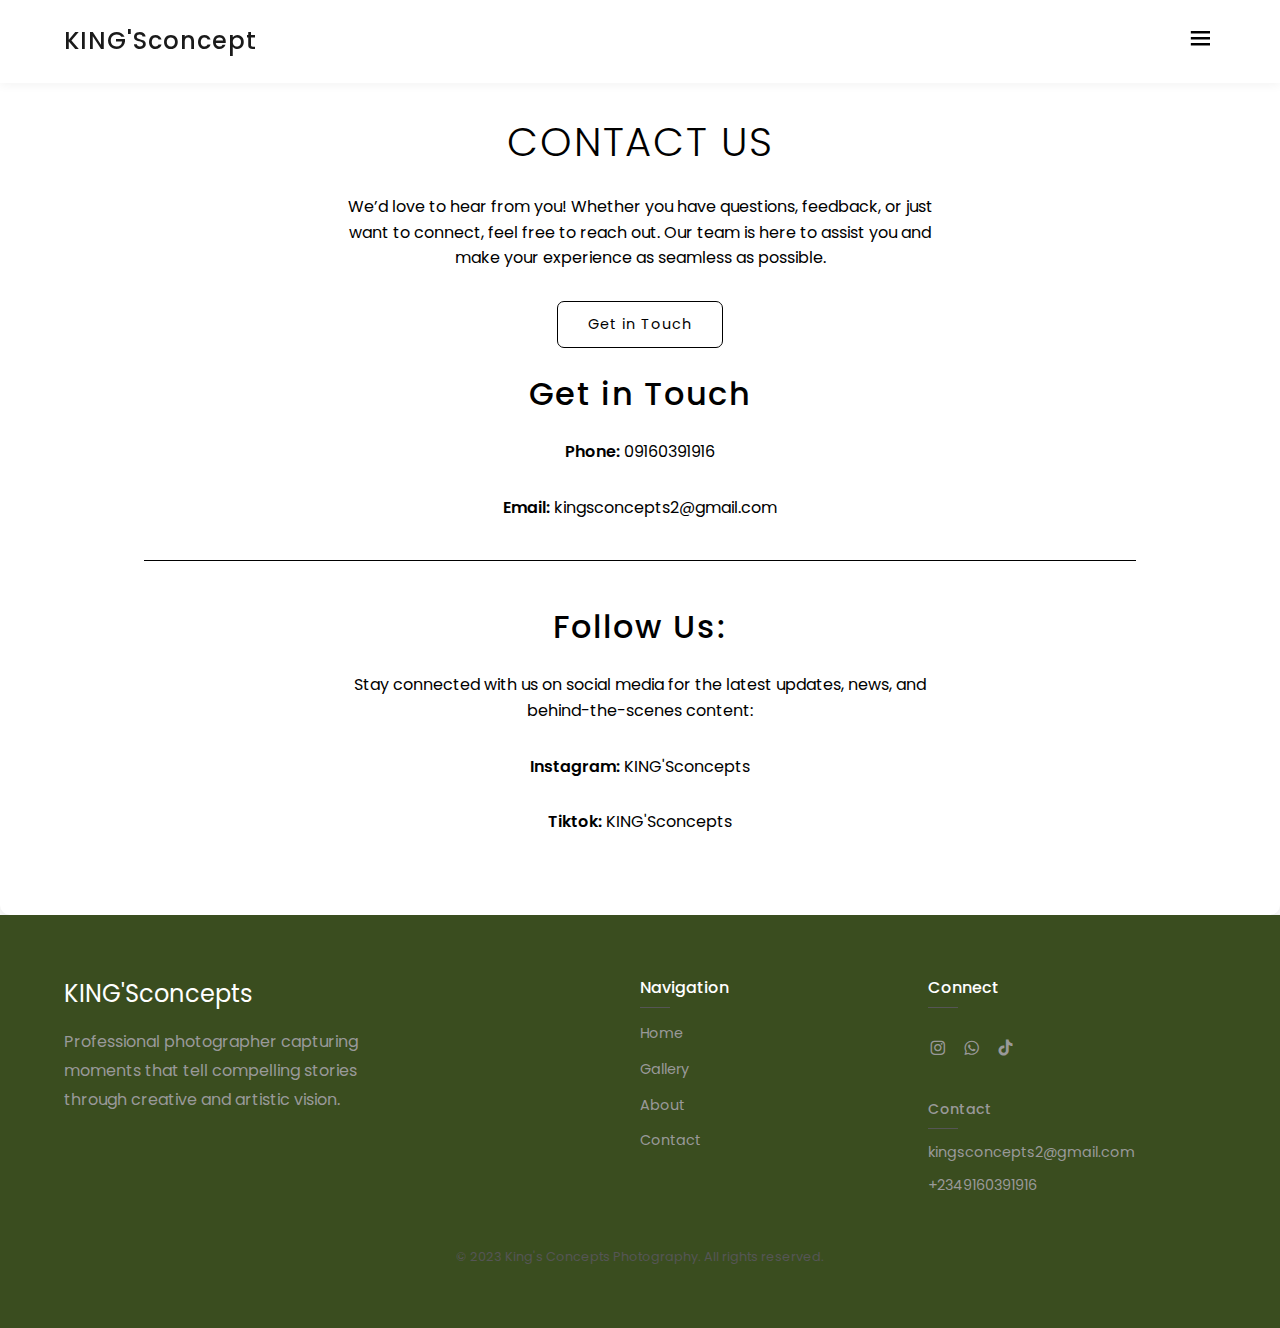
<file: contact.html>
<!DOCTYPE html>
<html lang="en">
<head>
    <meta charset="UTF-8">
    <meta name="viewport" content="width=device-width, initial-scale=1.0">
    <link href='https://unpkg.com/boxicons@2.1.4/css/boxicons.min.css' rel='stylesheet'>
    <link href="https://fonts.googleapis.com/css2?family=Poppins:wght@200;300;400;500;600&display=swap" rel="stylesheet">
    <link rel="stylesheet" href="contact.css">
    <title>Contact Us</title>
</head>
<body>
    <header>
        <h3>KING'Sconcept</h3>
        <button class="mobile-menu-btn" onclick="openSidebar()">
            <i class='bx bx-menu'></i>
          </button>
        </header>
      
        <!-- Overlay -->
        <div class="overlay" id="overlay" onclick="closeSidebar()"></div>
      
        <!-- Sidebar -->
        <nav class="mobile-nav-bar" id="mobileSidebar">
          <span class="close-btn" onclick="closeSidebar()">×</span>
          <a href="index.html">HOME</a>
          <a href="gallery.html">GALLERY</a>
          <a href="#">ABOUT</a>
          <a href="contact.html">CONTACT</a>
        </nav>
        </header> 

<section class="bottom">
    <div class="container">
        <h2>Contact Us</h2>
        <p>We’d love to hear from you! Whether you have questions, feedback, or just want to connect, feel free to reach out. Our team is here to assist you and make your experience as seamless as possible.</p>
        <button> <a href="https://wa.me/+2347026538037" target="_blank"
            onclick="window.location.href='whatsapp://send?phone=+2347026538037';">Get in Touch</a></button>
    </div>
    <div class="container" >
    <h3>Get in Touch</h3>
    <p><strong>Phone: </strong>09160391916</p>
    <p><strong>Email: </strong>kingsconcepts2@gmail.com</p>
</div>
<hr>
<div class="container">
    <h3>Follow Us:</h3>
    <p>Stay connected with us on social media for the latest updates, news, and behind-the-scenes content:</p>
    <p><strong>Instagram: </strong>    <a href="https://www.instagram.com/__kings_concepts__/" target="_blank"
        onclick="window.location.href='instagram://user?username=__kings_concepts__';">KING'Sconcepts</a></p>
    <p><strong>Tiktok: </strong> <a href="https://www.tiktok.com/@__kings_concepts__?_t=ZM-8v95EQ8fET1&_r=1"
        target="_blank">KING'Sconcepts</a></p>
</div>
</section>
<footer>
    <div class="footer-container">
        <div class="footer-brand">
            <h4>KING'Sconcepts</h4>
            <p>Professional photographer capturing moments that tell compelling stories through creative and artistic vision.</p>
        </div>      

        <div class="footer-nav">
            <ul>
                <li class="list-title">Navigation</li>
                <li><a href="index.html">Home</a></li>
                <li><a href="gallery.html">Gallery</a></li>
                <li><a href="#">About</a></li>
                <li><a href="contact.html">Contact</a></li>
            </ul>
        </div>

        <div class="footer-connect">
            <ul>
                <li class="list-title">Connect</li>
                <li class="social-icons">
                    <a href="https://www.instagram.com/__kings_concepts__/" target="_blank"
                    onclick="window.location.href='instagram://user?username=__kings_concepts__';">
                        <i class='bx bxl-instagram'></i>
                    </a>
                    <a href="https://wa.me/+2347026538037" target="_blank"
                    onclick="window.location.href='whatsapp://send?phone=+2347026538037';">
                        <i class='bx bxl-whatsapp'></i>
                    </a>
                    <a href="https://www.tiktok.com/@__kings_concepts__?_t=ZM-8v95EQ8fET1&_r=1"
                     target="_blank">
                    <i class='bx bxl-tiktok'></i>
                 </a>
                 
                </li>
            </ul>

            <ul class="contact-info">
                <li class="list-title">Contact</li>
                <li>kingsconcepts2@gmail.com</li>
                <li>+2349160391916</li>
            </ul>
        </div>
    </div>
    <div class="copyright">
        <p>&copy; 2023 King's Concepts Photography. All rights reserved.</p>
    </div>
</footer>
<script>
    const sidebar = document.getElementById("mobileSidebar");
 const overlay = document.getElementById("overlay");

 function openSidebar() {
   sidebar.style.right = "0";
   overlay.style.display = "block";
 }

 function closeSidebar() {
   sidebar.style.right = "-250px";
   overlay.style.display = "none";
 }

 // Shrink header on scroll
 window.addEventListener('scroll', function () {
   const header = document.querySelector('header');
   if (window.scrollY > 50) {
     header.style.padding = '10px 20px';
   } else {
     header.style.padding = '20px 20px';
   }
 });
 </script>
</body>
</html>
</file>
<file: contact.css>
/* Global Styles */
* {
    margin: 0;
    padding: 0;
    box-sizing: border-box;
    font-family: 'Poppins', sans-serif;
}

body {
    background-color: #ffffff;
    color: #1a1a1a;
    line-height: 1.6;
}

a {
    text-decoration: none;
    color: inherit;
    transition: all 0.3s ease;
}

ul {
    list-style: none;
}

button {
    cursor: pointer;
    font-family: 'Poppins', sans-serif;
    font-weight: 400;
    letter-spacing: 1px;
    transition: all 0.3s ease;
    border: none;
    outline: none;
}

header {
    position: fixed;
    top: 0;
    left: 0;
    width: 100%;
    display: flex;
    justify-content: space-between;
    align-items: center;
    padding: 20px 5%;
    background-color: rgba(255, 255, 255, 0.95);
    box-shadow: 0 2px 10px rgba(0, 0, 0, 0.05);
    z-index: 1000;
    transition: all 0.3s ease;
}



.mobile-menu-btn {
    display: block;
    padding: 0;
    background-color: #ffffff;
    border: none;
    font-size: 1.8rem;
    cursor: pointer;
  }
header h3 {
    font-size: 1.5rem;
    font-weight: 500;
    letter-spacing: 1px;
    color: #1a1a1a;
}
.mobile-nav-bar {
    display: block; /* Was missing for larger screens */
    height: 100%;
    width: 250px;
    position: fixed;
    top: 0;
    right: -250px;
    background-color: #1111118c;
    overflow-x: hidden;
    transition: right 0.3s ease;
    padding-top: 60px;
    z-index: 1001;
  }
  
  .mobile-nav-bar a{
      color: white;
      display: flex;
      gap: 10px;
      padding: 5px 0 2px 20px;
  }
      
  
      .mobile-nav-bar a:hover {
        background-color: #333;
      }
  
      .close-btn {
        position: absolute;
        top: 20px;
        left: 25px;
        font-size: 30px;
        color: white;
        cursor: pointer;
      }
  
      /* Overlay */
      .overlay {
        position: fixed;
        top: 0;
        left: 0;
        height: 100%;
        width: 100%;
        background-color: rgba(0, 0, 0, 0.4);
        z-index: 1000;
        display: none;
      }
/* Contact Section */
section {
    padding: 80px 5%;
}

.container {
    max-width: 1200px;
    margin: 20px auto;
    text-align: center;
}
.container a:hover{
cursor: pointer;
font-weight: 500;
font-size: 18px;
transition: 1s ease-in, 0.5s ease-out;
}

/* Bottom Section */
.bottom {
    text-align: center;
    background-color: #ffffff;
    color: #000000;
    padding: 50px 20px;
    border-radius: 10px;
    box-shadow: 0 5px 15px rgba(0, 0, 0, 0.1);
    margin-top: 40px;
}

.bottom h2 {
    font-size: 2.5rem;
    font-weight: 300;
    letter-spacing: 2px;
    margin-bottom: 20px;
    text-transform: uppercase;
}

.bottom p {
    max-width: 600px;
    margin: 0 auto 30px;
    color: #000000;
}

.bottom button {
    padding: 12px 30px;
    background-color: transparent;
    border: 1px solid #000000;
    color: #000000;
    font-size: 0.9rem;
    letter-spacing: 1px;
    border-radius: 7px;
    cursor: pointer;
    transition: background-color 0.3s ease, transform 0.3s ease;
}

.bottom button:hover {
    background-color: #000000;
    color: #ffffff;
    transform: translateY(-5px);
}

.bottom hr {
    border: 0;
    border-top: 1px solid #000000;
    margin: 40px auto;
    width: 80%;
}

/* Contact Details */
.bottom h3 {
    font-size: 2rem;
    font-weight: 500;
    letter-spacing: 2px;
    margin-bottom: 20px;
}

.bottom p strong {
    font-weight: 600;
    color: #000000;
}

.bottom p {
    font-size: 1rem;
    color: #000000;
}

footer {
    background-color: #3A4D1F;
    color: #ffffff;
    padding: 60px 5%;
}

.footer-container {
    display: flex;
    justify-content: space-between;
    max-width: 1200px;
    margin: 0 auto;
}

.footer-brand {
    flex: 2;
}

.footer-brand h4 {
    font-size: 1.5rem;
    font-weight: 400;
    margin-bottom: 15px;
}

.footer-brand p {
    color: #999;
    max-width: 300px;
    line-height: 1.8;
}

.footer-nav, .footer-connect {
    flex: 1;
}

.list-title {
    font-size: 1rem;
    font-weight: 500;
    margin-bottom: 20px;
    position: relative;
    display: inline-block;
}

.list-title::after {
    content: '';
    position: absolute;
    bottom: -8px;
    left: 0;
    width: 30px;
    height: 1px;
    background-color: #555;
}

footer ul li {
    margin-bottom: 10px;
}

footer ul li a {
    color: #999;
    font-size: 0.9rem;
}

footer ul li a:hover {
    color: #ffffff;
}

.social-icons {
    display: flex;
    gap: 15px;
    margin-top: 15px;
}

.social-icons a {
    color: #999;
    font-size: 1.2rem;
}

.social-icons a:hover {
    color: #ffffff;
}

.contact-info {
    margin-top: 30px;
}

.contact-info li {
    color: #999;
    font-size: 0.9rem;
}

.copyright {
    text-align: center;
    padding-top: 40px;
    color: #555;
    font-size: 0.8rem;
    max-width: 1200px;
    margin: 0 auto;
}


/* Animations */
@keyframes fadeInUp {
    from {
        opacity: 0;
        transform: translateY(30px);
    }
    to {
        opacity: 1;
        transform: translateY(0);
    }
}

/* Responsive Design */
@media (max-width: 992px) {
    .bottom {
        padding: 40px 20px;
    }

    .bottom h2 {
        font-size: 2rem;
    }

    .bottom p {
        font-size: 1rem;
    }
}

@media (max-width: 768px) {
    header {
        padding: 15px
    }


    .footer-container {
        flex-direction: column;
        gap: 40px;
    }

    .footer-brand, .footer-nav, .footer-connect {
        width: 100%;
    }}
</file>
